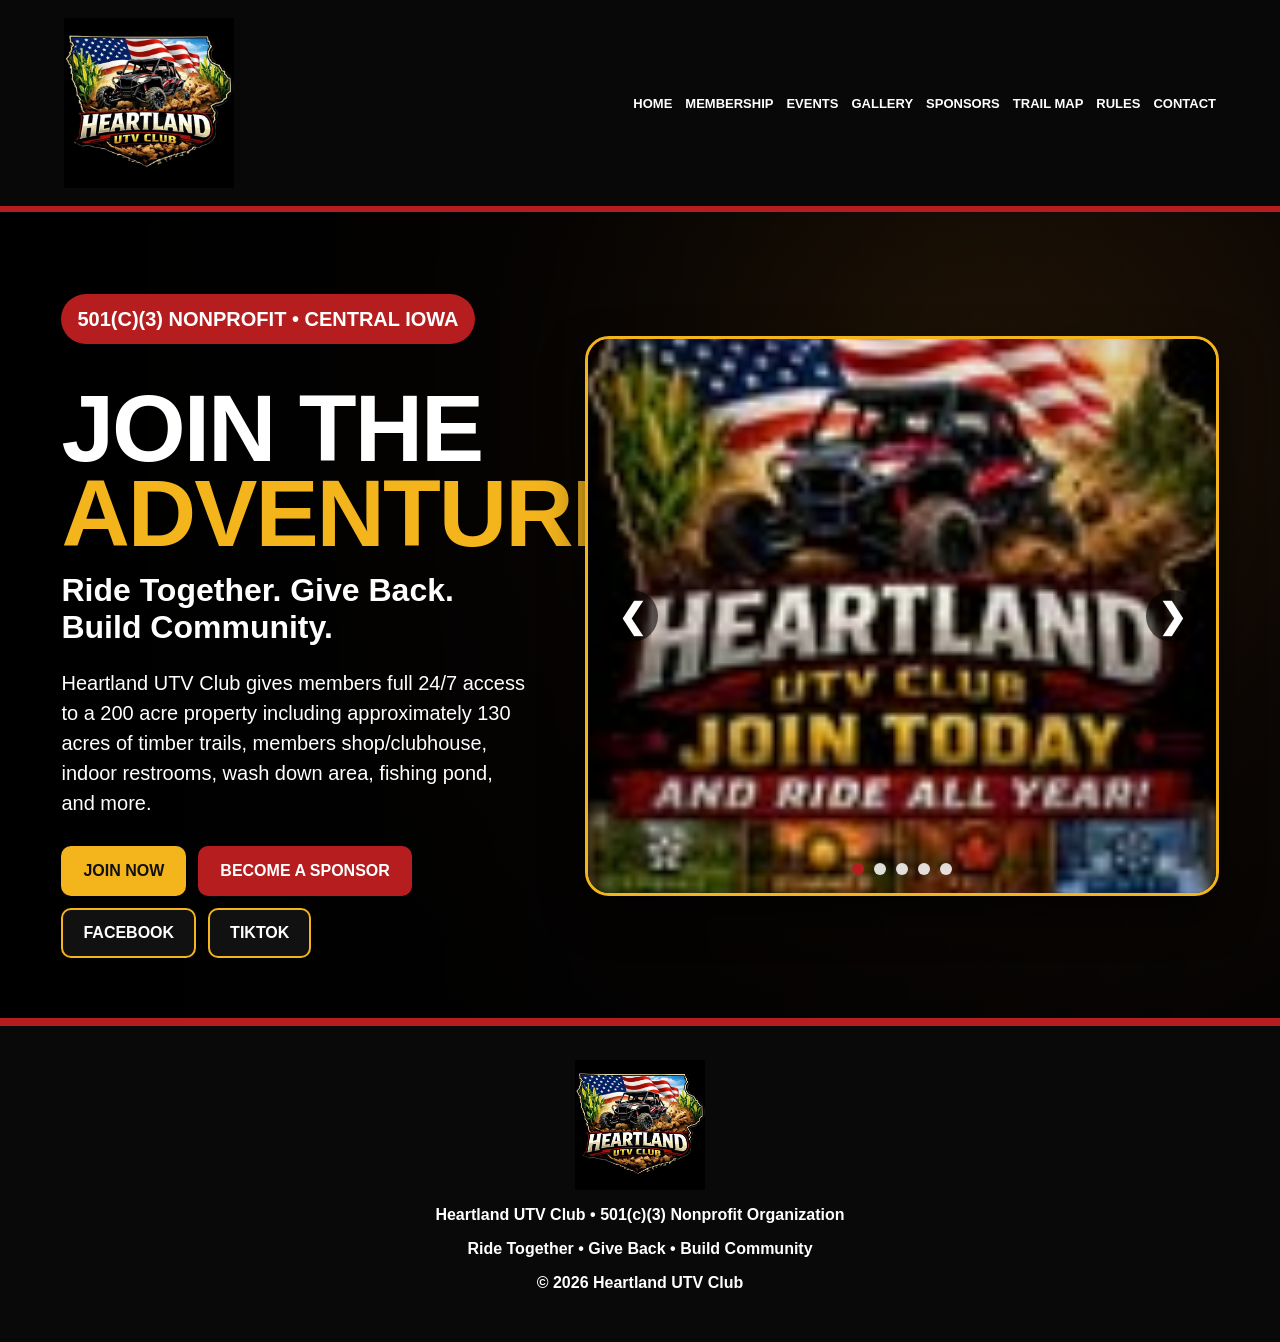
<file: index.html>
<!doctype html>
<html lang="en">
<head>
  <meta charset="utf-8">
  <meta name="viewport" content="width=device-width, initial-scale=1">
  <title>Heartland UTV Club</title>
  <meta name="description" content="Heartland UTV Club - Central Iowa UTV and ATV membership, events, sponsors, trails, rules, and gallery.">
  <link rel="stylesheet" href="style.css">
</head>
<body>
  <header class="topbar">
    <a href="index.html"><img src="assets/heartland-logo.png" class="logo" alt="Heartland UTV Club logo"></a>
    <nav>
      <a href="index.html">Home</a><a href="membership.html">Membership</a><a href="events.html">Events</a><a href="gallery.html">Gallery</a><a href="sponsors.html">Sponsors</a><a href="trail-map.html">Trail Map</a><a href="rules.html">Rules</a><a href="contact.html">Contact</a>
    </nav>
  </header>

  <main>
    <section class="hero">
      <div class="hero-inner">
        <div class="hero-text">
          <p class="pill">501(c)(3) Nonprofit • Central Iowa</p>
          <h1>Join the <span>Adventure</span></h1>
          <h2>Ride Together. Give Back. Build Community.</h2>
          <p>Heartland UTV Club gives members full 24/7 access to a 200 acre property including approximately 130 acres of timber trails, members shop/clubhouse, indoor restrooms, wash down area, fishing pond, and more.</p>
          <div class="buttons">
            <a class="btn gold" href="https://docs.google.com/forms/d/e/1FAIpQLSf6QDpy7ruusru1dC-jL7EMSxUxBSbG2A_0yS2YULFeCMoRYg/viewform?usp=header">Join Now</a>
            <a class="btn red" href="sponsors.html">Become a Sponsor</a>
            <a class="btn dark" href="https://www.facebook.com/groups/1133601818960235">Facebook</a>
            <a class="btn dark" href="https://www.tiktok.com/@heartlandutvclub">TikTok</a>
          </div>
        </div>

        <div class="hero-slider" aria-label="Heartland UTV Club photo slideshow">
          <img src="photos/hero/hero1.jpg" class="slide active" alt="Heartland UTV Club trail ride">
          <img src="photos/hero/hero2.jpg" class="slide" alt="Heartland UTV Club mud ride">
          <img src="photos/hero/hero3.jpg" class="slide" alt="Heartland UTV Club members">
          <img src="photos/hero/hero4.jpg" class="slide" alt="Heartland UTV Club event">
          <img src="photos/hero/hero5.jpg" class="slide" alt="Heartland UTV Club ride">
          <button class="slider-arrow prev" type="button" aria-label="Previous photo">&#10094;</button>
          <button class="slider-arrow next" type="button" aria-label="Next photo">&#10095;</button>
          <div class="slider-dots">
            <button class="dot active" type="button"></button><button class="dot" type="button"></button><button class="dot" type="button"></button><button class="dot" type="button"></button><button class="dot" type="button"></button>
          </div>
        </div>
      </div>
    </section>
  </main>

  <footer>
    <img src="assets/heartland-logo.png" alt="Heartland UTV Club logo">
    <p>Heartland UTV Club • 501(c)(3) Nonprofit Organization</p>
    <p>Ride Together • Give Back • Build Community</p>
    <p>© 2026 Heartland UTV Club</p>
  </footer>

  <script>
    const slides = document.querySelectorAll(".hero-slider .slide");
    const dots = document.querySelectorAll(".slider-dots .dot");
    const prevButton = document.querySelector(".slider-arrow.prev");
    const nextButton = document.querySelector(".slider-arrow.next");
    const slider = document.querySelector(".hero-slider");
    let currentSlide = 0;
    let slideTimer;

    function showSlide(index) {
      if (!slides.length) return;
      currentSlide = (index + slides.length) % slides.length;
      slides.forEach((slide, i) => slide.classList.toggle("active", i === currentSlide));
      dots.forEach((dot, i) => dot.classList.toggle("active", i === currentSlide));
    }
    function nextSlide(){ showSlide(currentSlide + 1); }
    function startSlider(){ stopSlider(); slideTimer = setInterval(nextSlide, 4500); }
    function stopSlider(){ if (slideTimer) clearInterval(slideTimer); }

    if (nextButton) nextButton.addEventListener("click", () => { nextSlide(); startSlider(); });
    if (prevButton) prevButton.addEventListener("click", () => { showSlide(currentSlide - 1); startSlider(); });
    dots.forEach((dot, i) => dot.addEventListener("click", () => { showSlide(i); startSlider(); }));
    if (slider) { slider.addEventListener("mouseenter", stopSlider); slider.addEventListener("mouseleave", startSlider); }
    startSlider();
  </script>
</body>
</html>
</file>
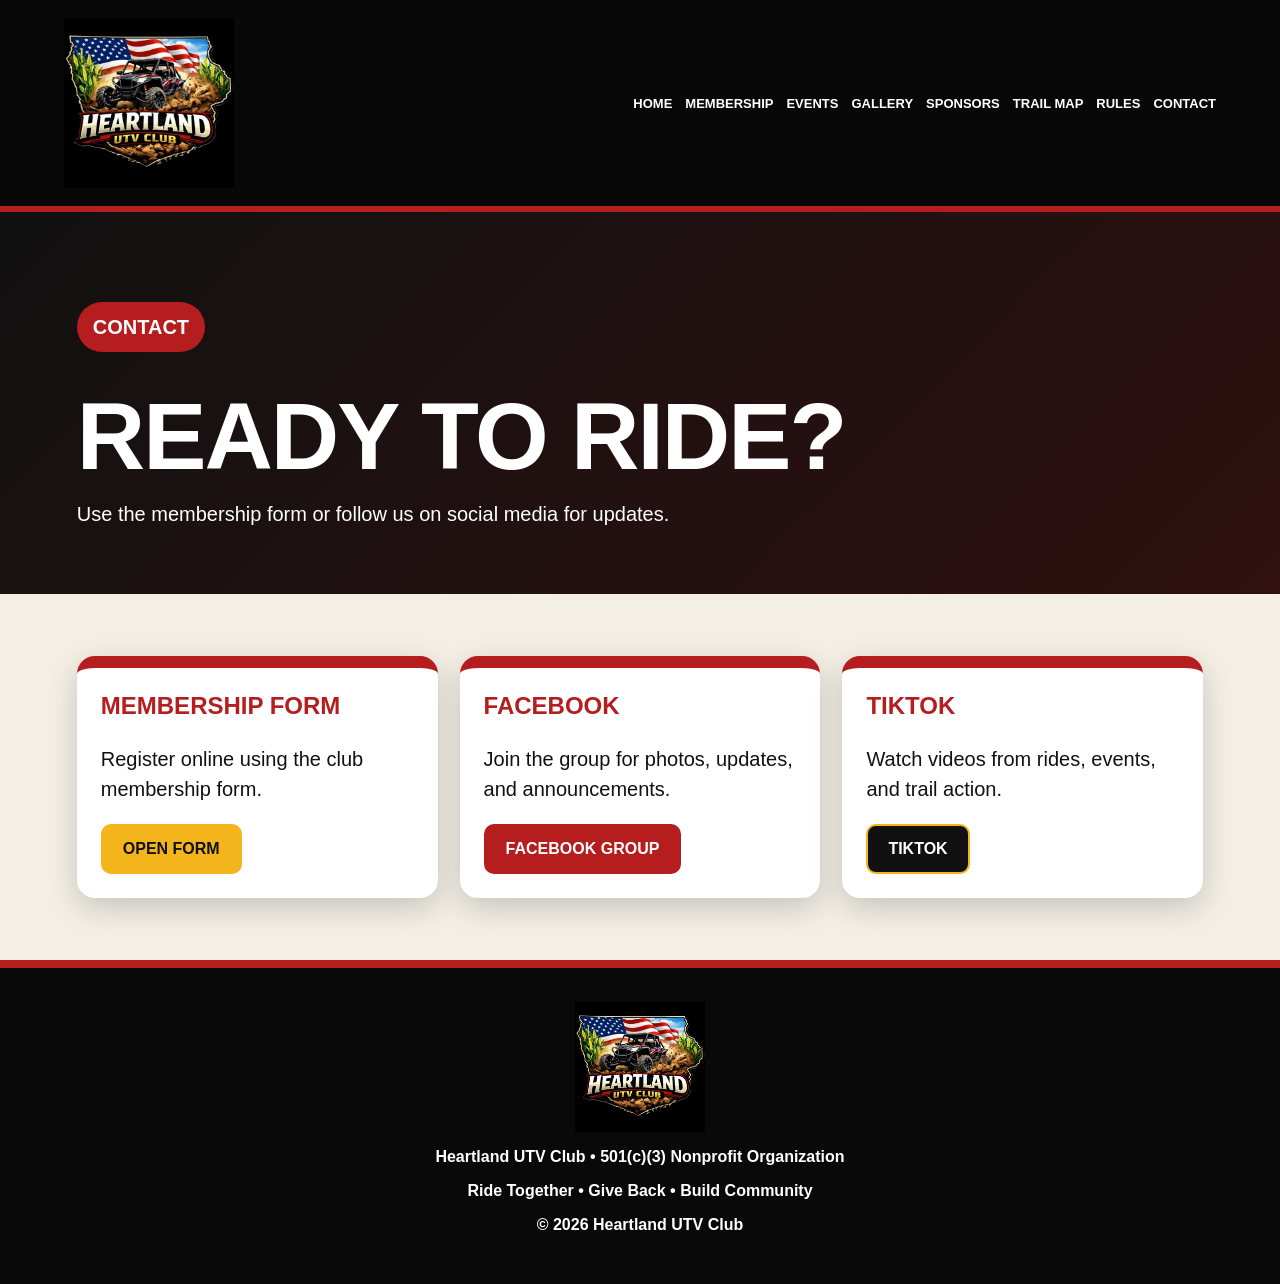
<file: contact.html>
<!doctype html><html lang="en"><head><meta charset="utf-8"><meta name="viewport" content="width=device-width, initial-scale=1"><title>Contact | Heartland UTV Club</title><meta name="description" content="Heartland UTV Club - Central Iowa UTV and ATV membership, events, sponsors, trails, rules, and gallery."><link rel="stylesheet" href="style.css"></head><body><header class="topbar"><a href="index.html"><img src="assets/heartland-logo.png" class="logo" alt="Heartland UTV Club logo"></a><nav><a href="index.html">Home</a><a href="membership.html">Membership</a><a href="events.html">Events</a><a href="gallery.html">Gallery</a><a href="sponsors.html">Sponsors</a><a href="trail-map.html">Trail Map</a><a href="rules.html">Rules</a><a href="contact.html">Contact</a></nav></header><main><section class="page-title"><p class="pill">Contact</p><h1>Ready to Ride?</h1><p>Use the membership form or follow us on social media for updates.</p></section><section class="section light cards3"><div class="card"><h3>Membership Form</h3><p>Register online using the club membership form.</p><a class="btn gold" href="https://docs.google.com/forms/d/e/1FAIpQLSf6QDpy7ruusru1dC-jL7EMSxUxBSbG2A_0yS2YULFeCMoRYg/viewform?usp=header">Open Form</a></div><div class="card"><h3>Facebook</h3><p>Join the group for photos, updates, and announcements.</p><a class="btn red" href="https://www.facebook.com/groups/1133601818960235">Facebook Group</a></div><div class="card"><h3>TikTok</h3><p>Watch videos from rides, events, and trail action.</p><a class="btn dark" href="https://www.tiktok.com/@heartlandutvclub">TikTok</a></div></section></main><footer><img src="assets/heartland-logo.png" alt="Heartland UTV Club logo"><p>Heartland UTV Club • 501(c)(3) Nonprofit Organization</p><p>Ride Together • Give Back • Build Community</p><p>© 2026 Heartland UTV Club</p></footer></body></html>
</file>
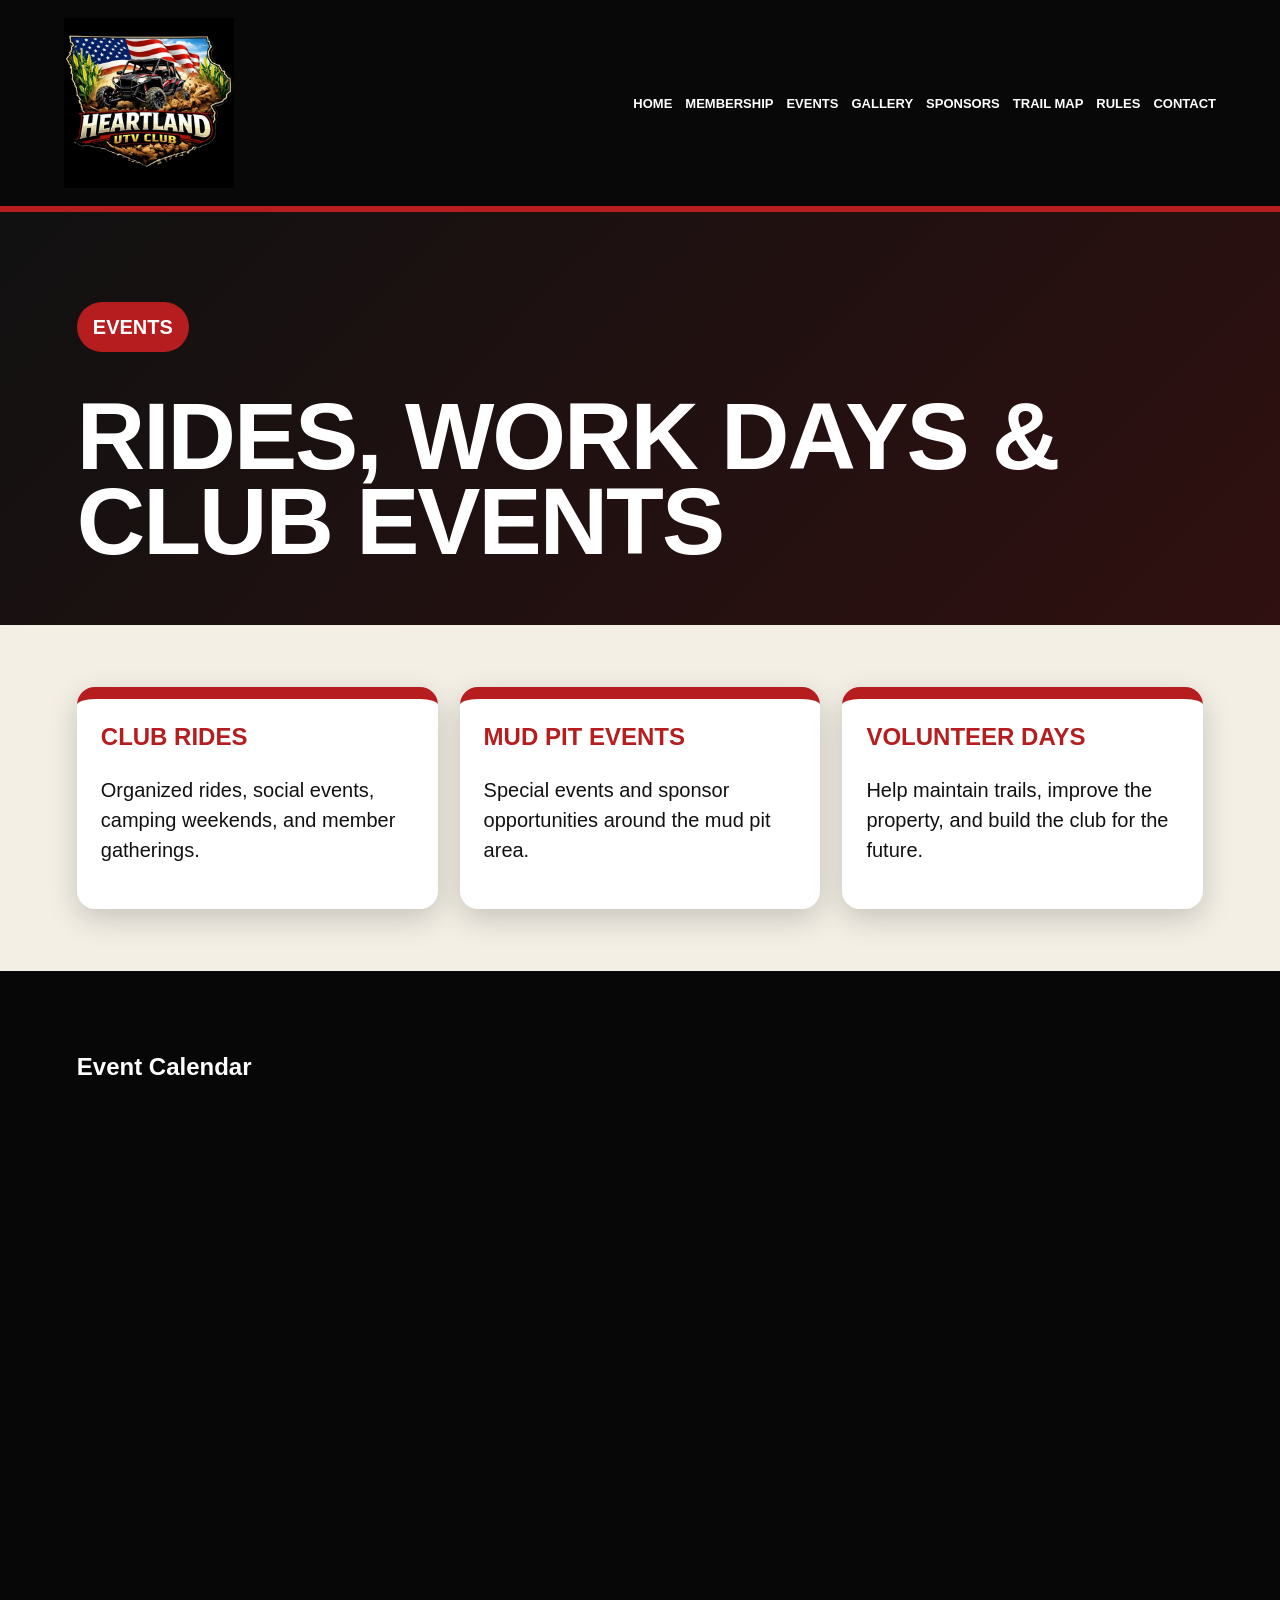
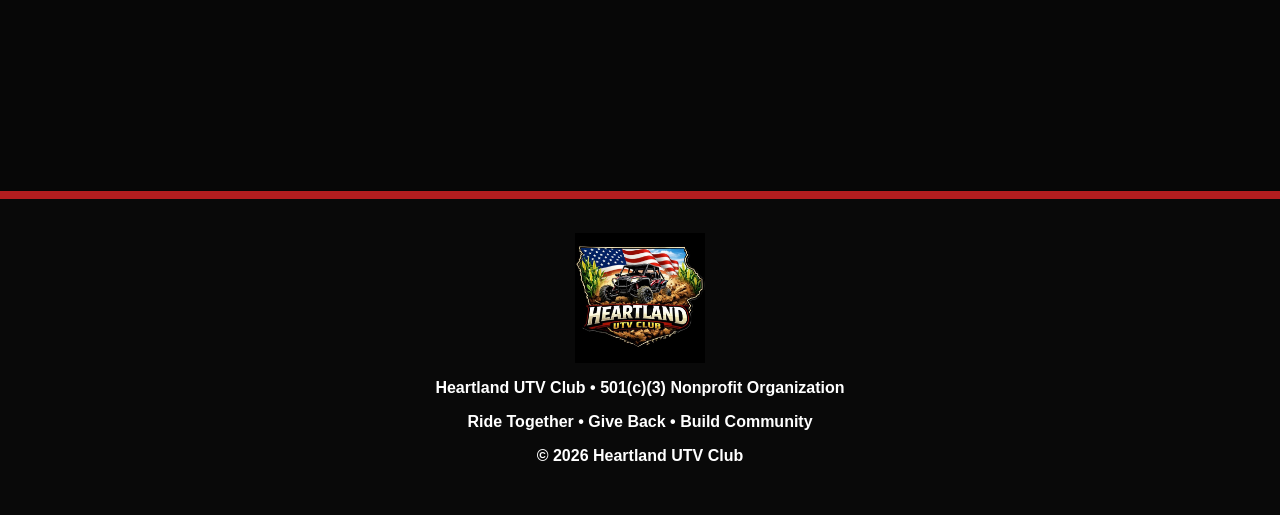
<file: events.html>
<!doctype html><html lang="en"><head><meta charset="utf-8"><meta name="viewport" content="width=device-width, initial-scale=1"><title>Events | Heartland UTV Club</title><meta name="description" content="Heartland UTV Club - Central Iowa UTV and ATV membership, events, sponsors, trails, rules, and gallery."><link rel="stylesheet" href="style.css"></head><body><header class="topbar"><a href="index.html"><img src="assets/heartland-logo.png" class="logo" alt="Heartland UTV Club logo"></a><nav><a href="index.html">Home</a><a href="membership.html">Membership</a><a href="events.html">Events</a><a href="gallery.html">Gallery</a><a href="sponsors.html">Sponsors</a><a href="trail-map.html">Trail Map</a><a href="rules.html">Rules</a><a href="contact.html">Contact</a></nav></header><main><section class="page-title"><p class="pill">Events</p><h1>Rides, Work Days & Club Events</h1></section><section class="section light cards3"><div class="card"><h3>Club Rides</h3><p>Organized rides, social events, camping weekends, and member gatherings.</p></div><div class="card"><h3>Mud Pit Events</h3><p>Special events and sponsor opportunities around the mud pit area.</p></div><div class="card"><h3>Volunteer Days</h3><p>Help maintain trails, improve the property, and build the club for the future.</p></div></section><section class="section"><h2>Event Calendar</h2><p><iframe src="https://calendar.google.com/calendar/embed?src=53a2a3e95dd9318a521a19c593b5f9f979d9410af285fd109f042193605d9e10%40group.calendar.google.com&ctz=America%2FChicago" style="border: 0" width="800" height="600" frameborder="0" scrolling="no"></iframe></p></section></main><footer><img src="assets/heartland-logo.png" alt="Heartland UTV Club logo"><p>Heartland UTV Club • 501(c)(3) Nonprofit Organization</p><p>Ride Together • Give Back • Build Community</p><p>© 2026 Heartland UTV Club</p></footer></body></html>
</file>
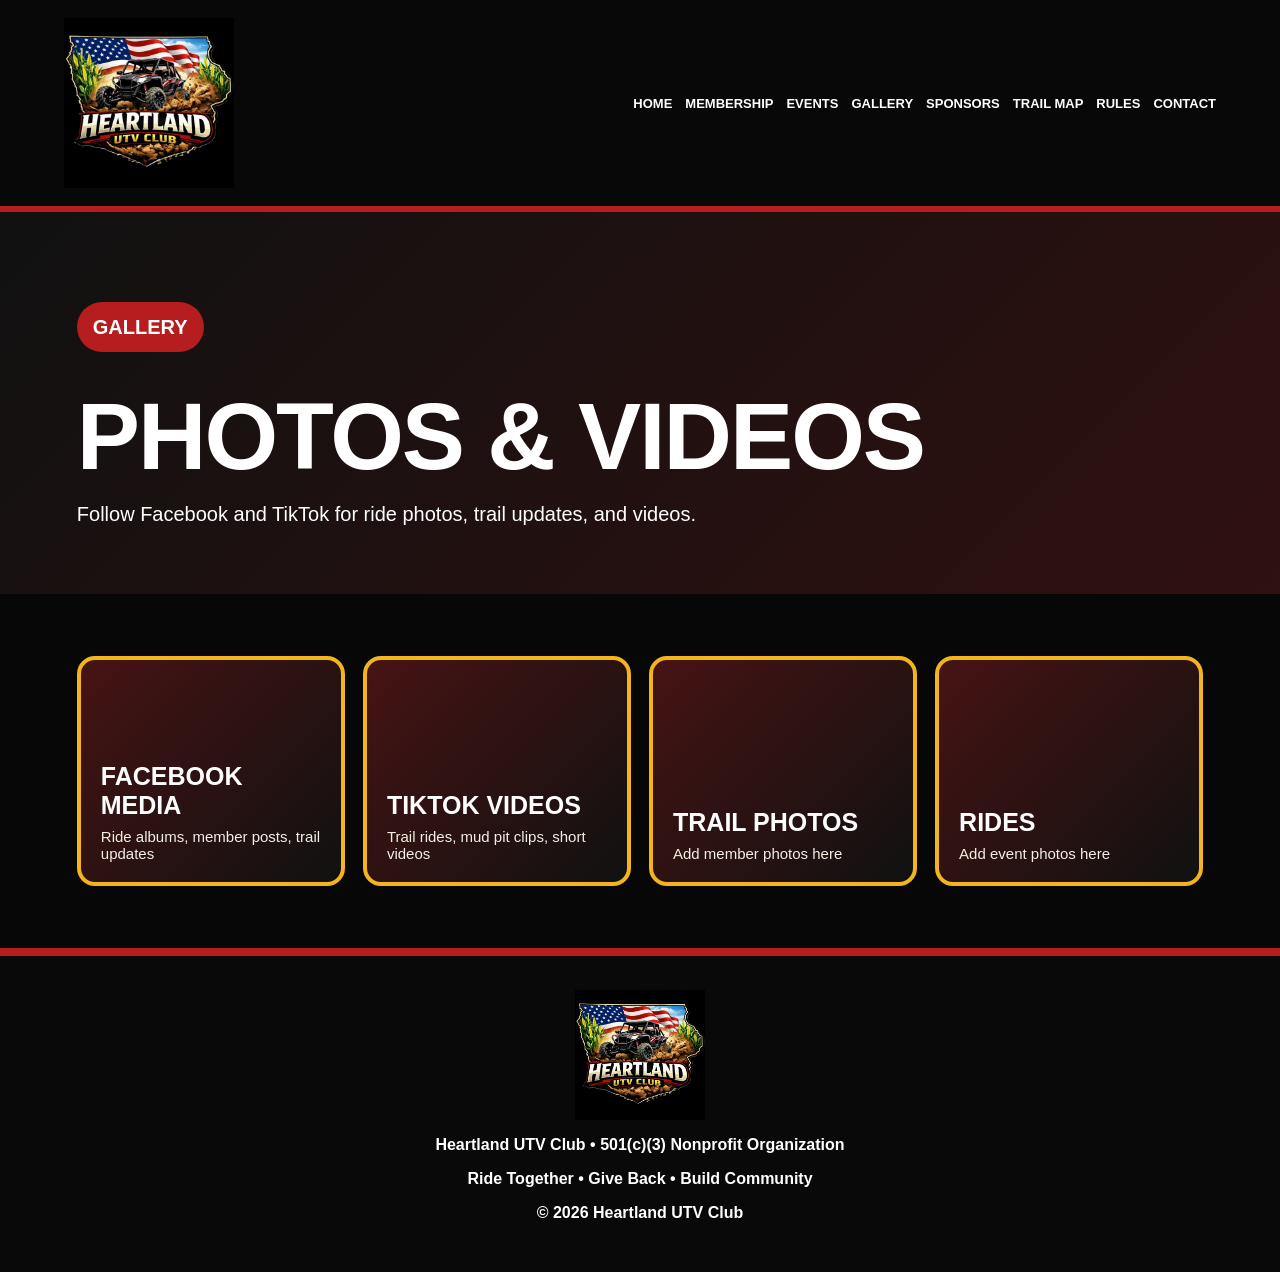
<file: gallery.html>
<!doctype html><html lang="en"><head><meta charset="utf-8"><meta name="viewport" content="width=device-width, initial-scale=1"><title>Gallery | Heartland UTV Club</title><meta name="description" content="Heartland UTV Club - Central Iowa UTV and ATV membership, events, sponsors, trails, rules, and gallery."><link rel="stylesheet" href="style.css"></head><body><header class="topbar"><a href="index.html"><img src="assets/heartland-logo.png" class="logo" alt="Heartland UTV Club logo"></a><nav><a href="index.html">Home</a><a href="membership.html">Membership</a><a href="events.html">Events</a><a href="gallery.html">Gallery</a><a href="sponsors.html">Sponsors</a><a href="trail-map.html">Trail Map</a><a href="rules.html">Rules</a><a href="contact.html">Contact</a></nav></header><main><section class="page-title"><p class="pill">Gallery</p><h1>Photos & Videos</h1><p>Follow Facebook and TikTok for ride photos, trail updates, and videos.</p></section><section class="section gallery"><a class="gallery-card" href="https://www.facebook.com/groups/1133601818960235"><span>Facebook Media</span><small>Ride albums, member posts, trail updates</small></a><a class="gallery-card" href="https://www.tiktok.com/@heartlandutvclub"><span>TikTok Videos</span><small>Trail rides, mud pit clips, short videos</small></a><div class="gallery-card"><span>Trail Photos</span><small>Add member photos here</small></div><div class="gallery-card"><span>Rides</span><small>Add event photos here</small></div></section></main><footer><img src="assets/heartland-logo.png" alt="Heartland UTV Club logo"><p>Heartland UTV Club • 501(c)(3) Nonprofit Organization</p><p>Ride Together • Give Back • Build Community</p><p>© 2026 Heartland UTV Club</p></footer></body></html>
</file>
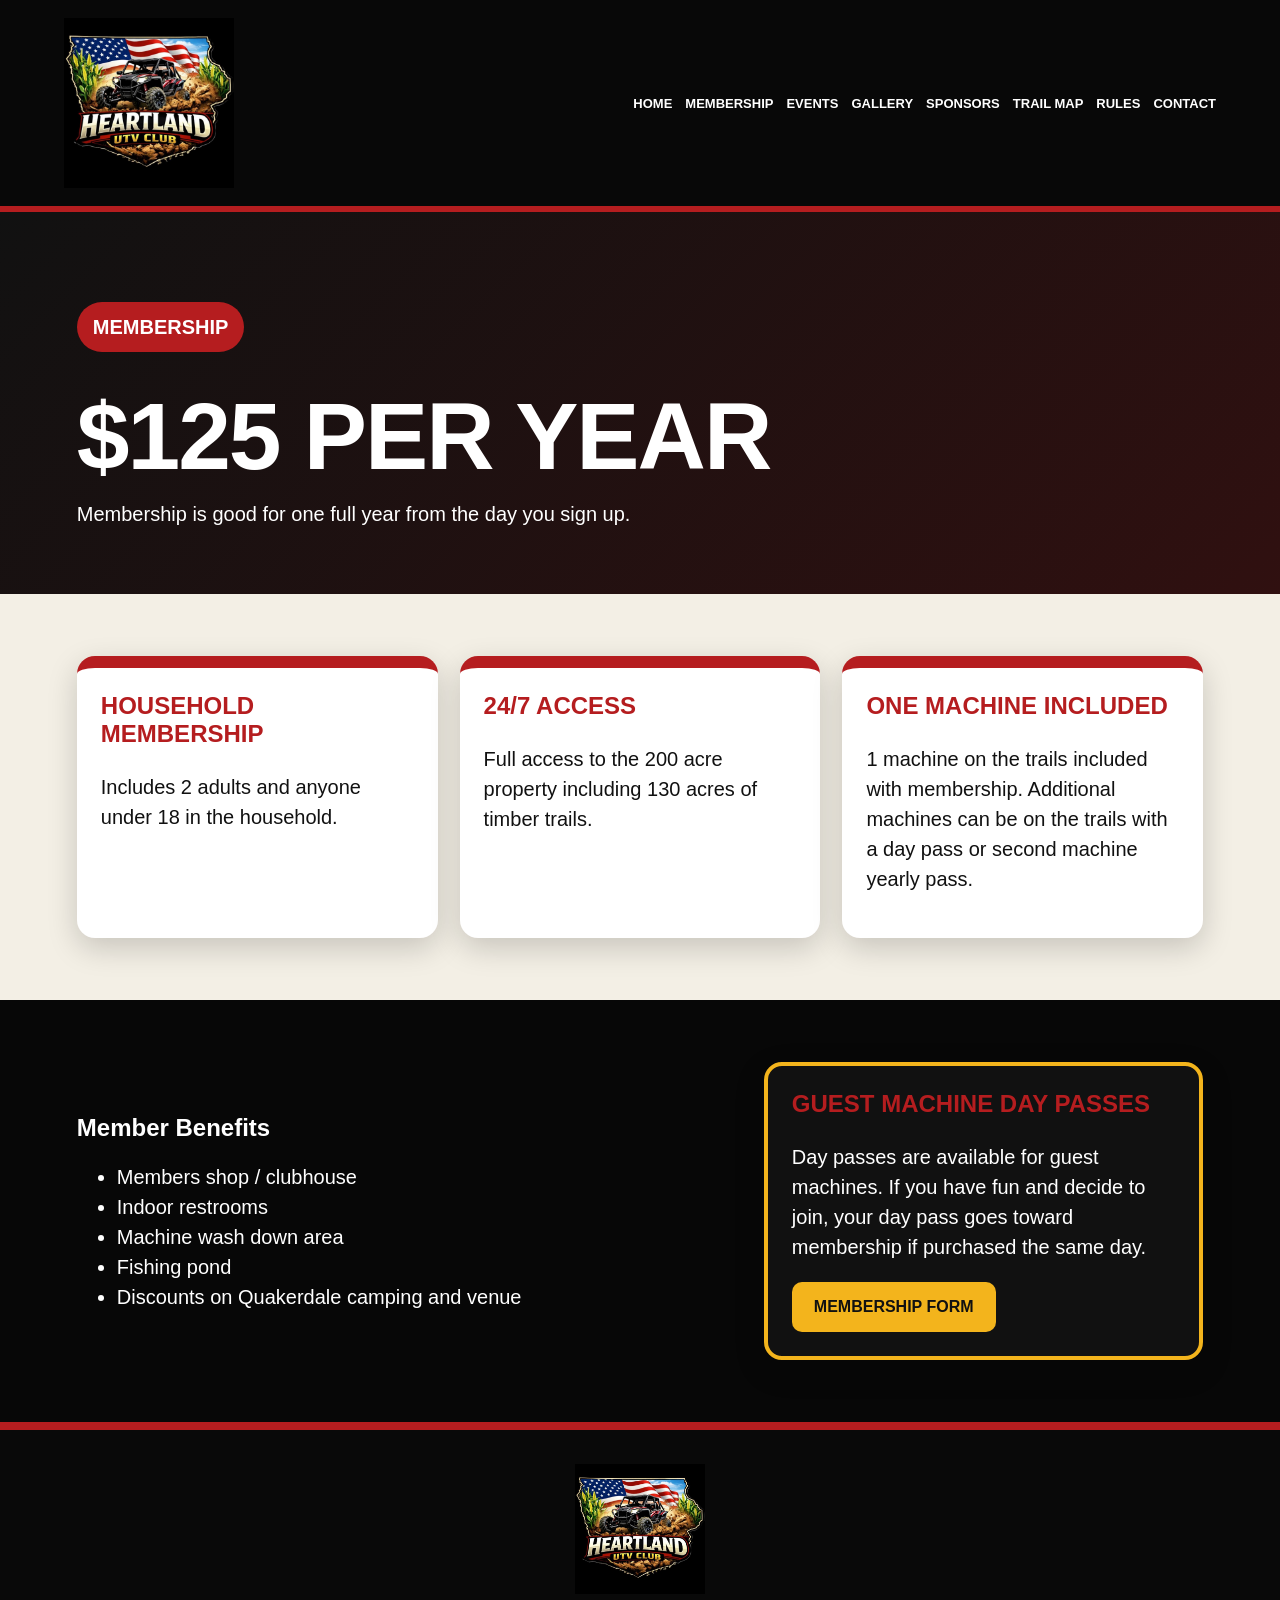
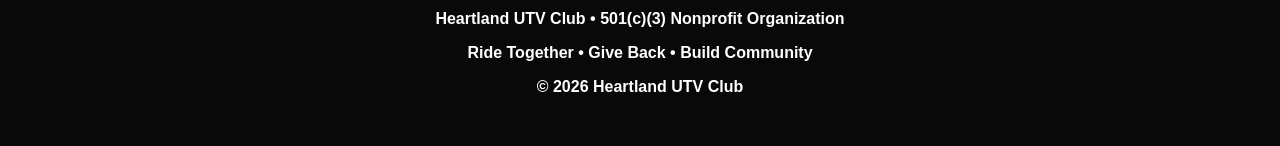
<file: membership.html>
<!doctype html><html lang="en"><head><meta charset="utf-8"><meta name="viewport" content="width=device-width, initial-scale=1"><title>Membership | Heartland UTV Club</title><meta name="description" content="Heartland UTV Club - Central Iowa UTV and ATV membership, events, sponsors, trails, rules, and gallery."><link rel="stylesheet" href="style.css"></head><body><header class="topbar"><a href="index.html"><img src="assets/heartland-logo.png" class="logo" alt="Heartland UTV Club logo"></a><nav><a href="index.html">Home</a><a href="membership.html">Membership</a><a href="events.html">Events</a><a href="gallery.html">Gallery</a><a href="sponsors.html">Sponsors</a><a href="trail-map.html">Trail Map</a><a href="rules.html">Rules</a><a href="contact.html">Contact</a></nav></header><main><section class="page-title"><p class="pill">Membership</p><h1>$125 Per Year</h1><p>Membership is good for one full year from the day you sign up.</p></section><section class="section light cards3"><div class="card"><h3>Household Membership</h3><p>Includes 2 adults and anyone under 18 in the household.</p></div><div class="card"><h3>24/7 Access</h3><p>Full access to the 200 acre property including 130 acres of timber trails.</p></div><div class="card"><h3>One Machine Included</h3><p>1 machine on the trails included with membership. Additional machines can be on the trails with a day pass or second machine yearly pass.</p></div></section><section class="section grid2"><div><h2>Member Benefits</h2><ul><li>Members shop / clubhouse</li><li>Indoor restrooms</li><li>Machine wash down area</li><li>Fishing pond</li><li>Discounts on Quakerdale camping and venue</li></ul></div><div class="card dark-card"><h3>Guest Machine Day Passes</h3><p>Day passes are available for guest machines. If you have fun and decide to join, your day pass goes toward membership if purchased the same day.</p><a class="btn gold" href="https://docs.google.com/forms/d/e/1FAIpQLSf6QDpy7ruusru1dC-jL7EMSxUxBSbG2A_0yS2YULFeCMoRYg/viewform?usp=header">Membership Form</a></div></section></main><footer><img src="assets/heartland-logo.png" alt="Heartland UTV Club logo"><p>Heartland UTV Club • 501(c)(3) Nonprofit Organization</p><p>Ride Together • Give Back • Build Community</p><p>© 2026 Heartland UTV Club</p></footer></body></html>
</file>
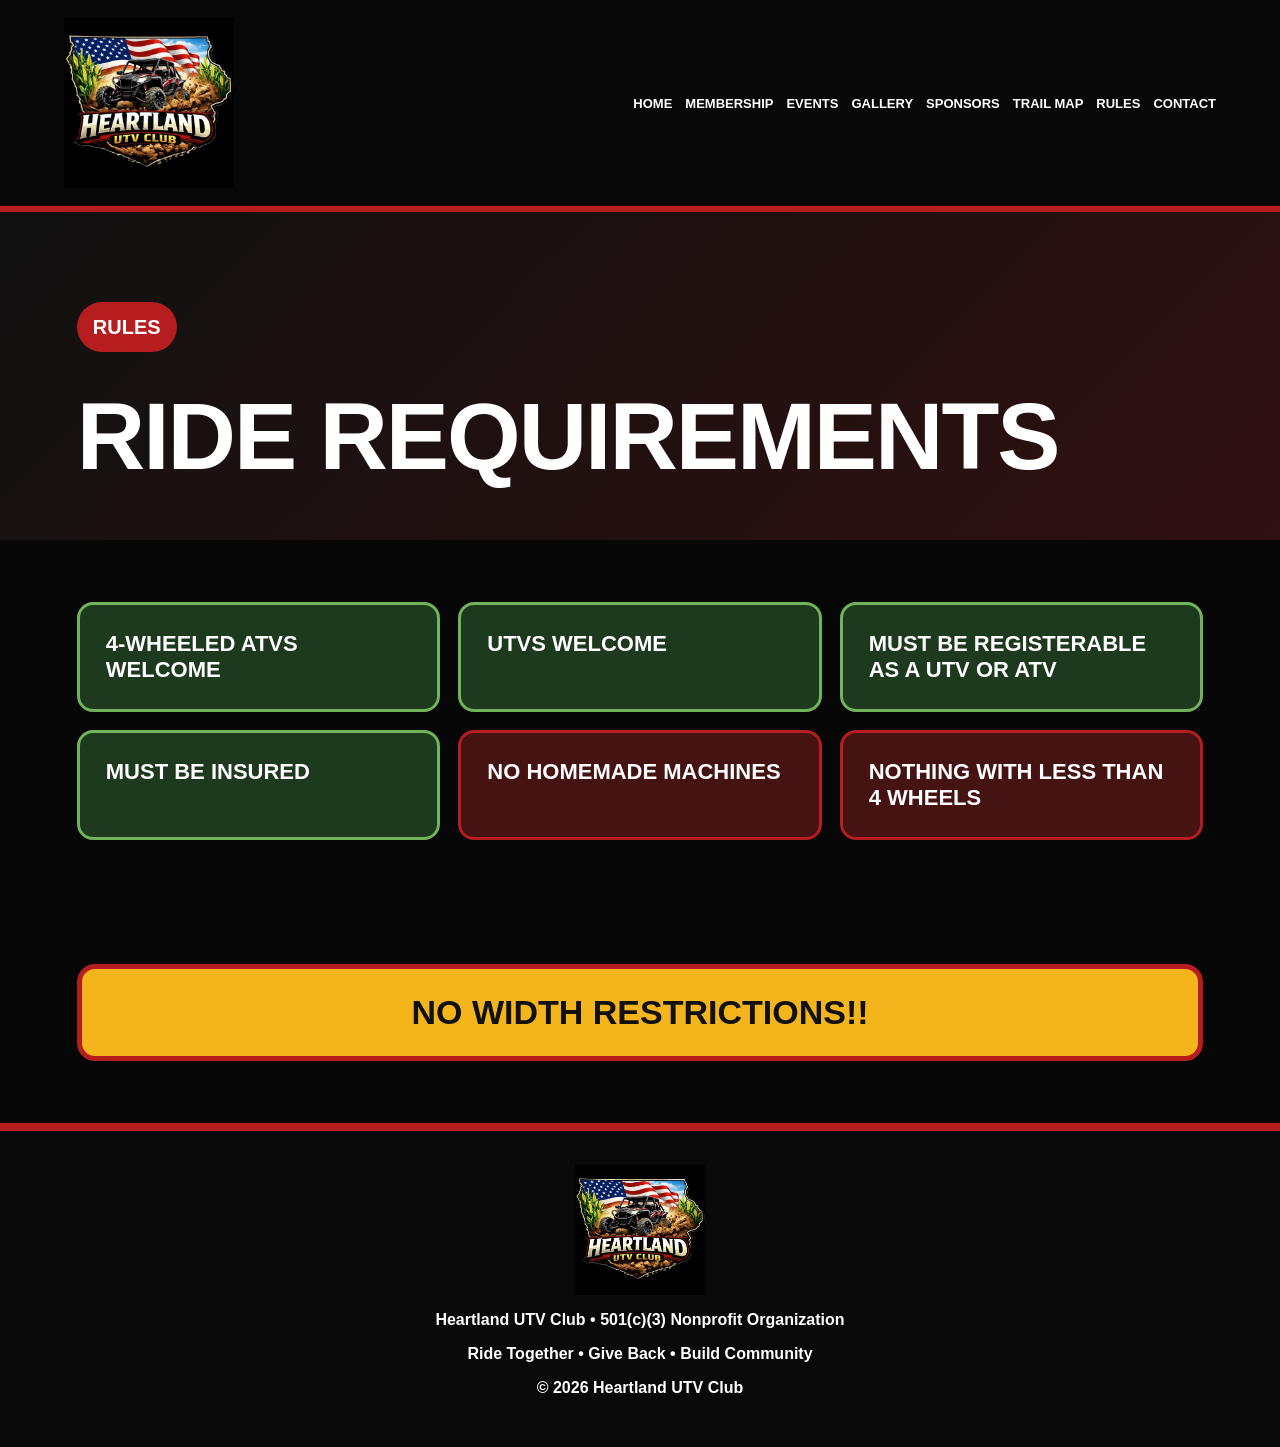
<file: rules.html>
<!doctype html><html lang="en"><head><meta charset="utf-8"><meta name="viewport" content="width=device-width, initial-scale=1"><title>Rules | Heartland UTV Club</title><meta name="description" content="Heartland UTV Club - Central Iowa UTV and ATV membership, events, sponsors, trails, rules, and gallery."><link rel="stylesheet" href="style.css"></head><body><header class="topbar"><a href="index.html"><img src="assets/heartland-logo.png" class="logo" alt="Heartland UTV Club logo"></a><nav><a href="index.html">Home</a><a href="membership.html">Membership</a><a href="events.html">Events</a><a href="gallery.html">Gallery</a><a href="sponsors.html">Sponsors</a><a href="trail-map.html">Trail Map</a><a href="rules.html">Rules</a><a href="contact.html">Contact</a></nav></header><main><section class="page-title"><p class="pill">Rules</p><h1>Ride Requirements</h1></section><section class="section rules"><div class="rule yes">4-wheeled ATVs welcome</div><div class="rule yes">UTVs welcome</div><div class="rule yes">Must be registerable as a UTV or ATV</div><div class="rule yes">Must be insured</div><div class="rule no">No homemade machines</div><div class="rule no">Nothing with less than 4 wheels</div></section><section class="section"><div class="notice">NO WIDTH RESTRICTIONS!!</div></section></main><footer><img src="assets/heartland-logo.png" alt="Heartland UTV Club logo"><p>Heartland UTV Club • 501(c)(3) Nonprofit Organization</p><p>Ride Together • Give Back • Build Community</p><p>© 2026 Heartland UTV Club</p></footer></body></html>
</file>
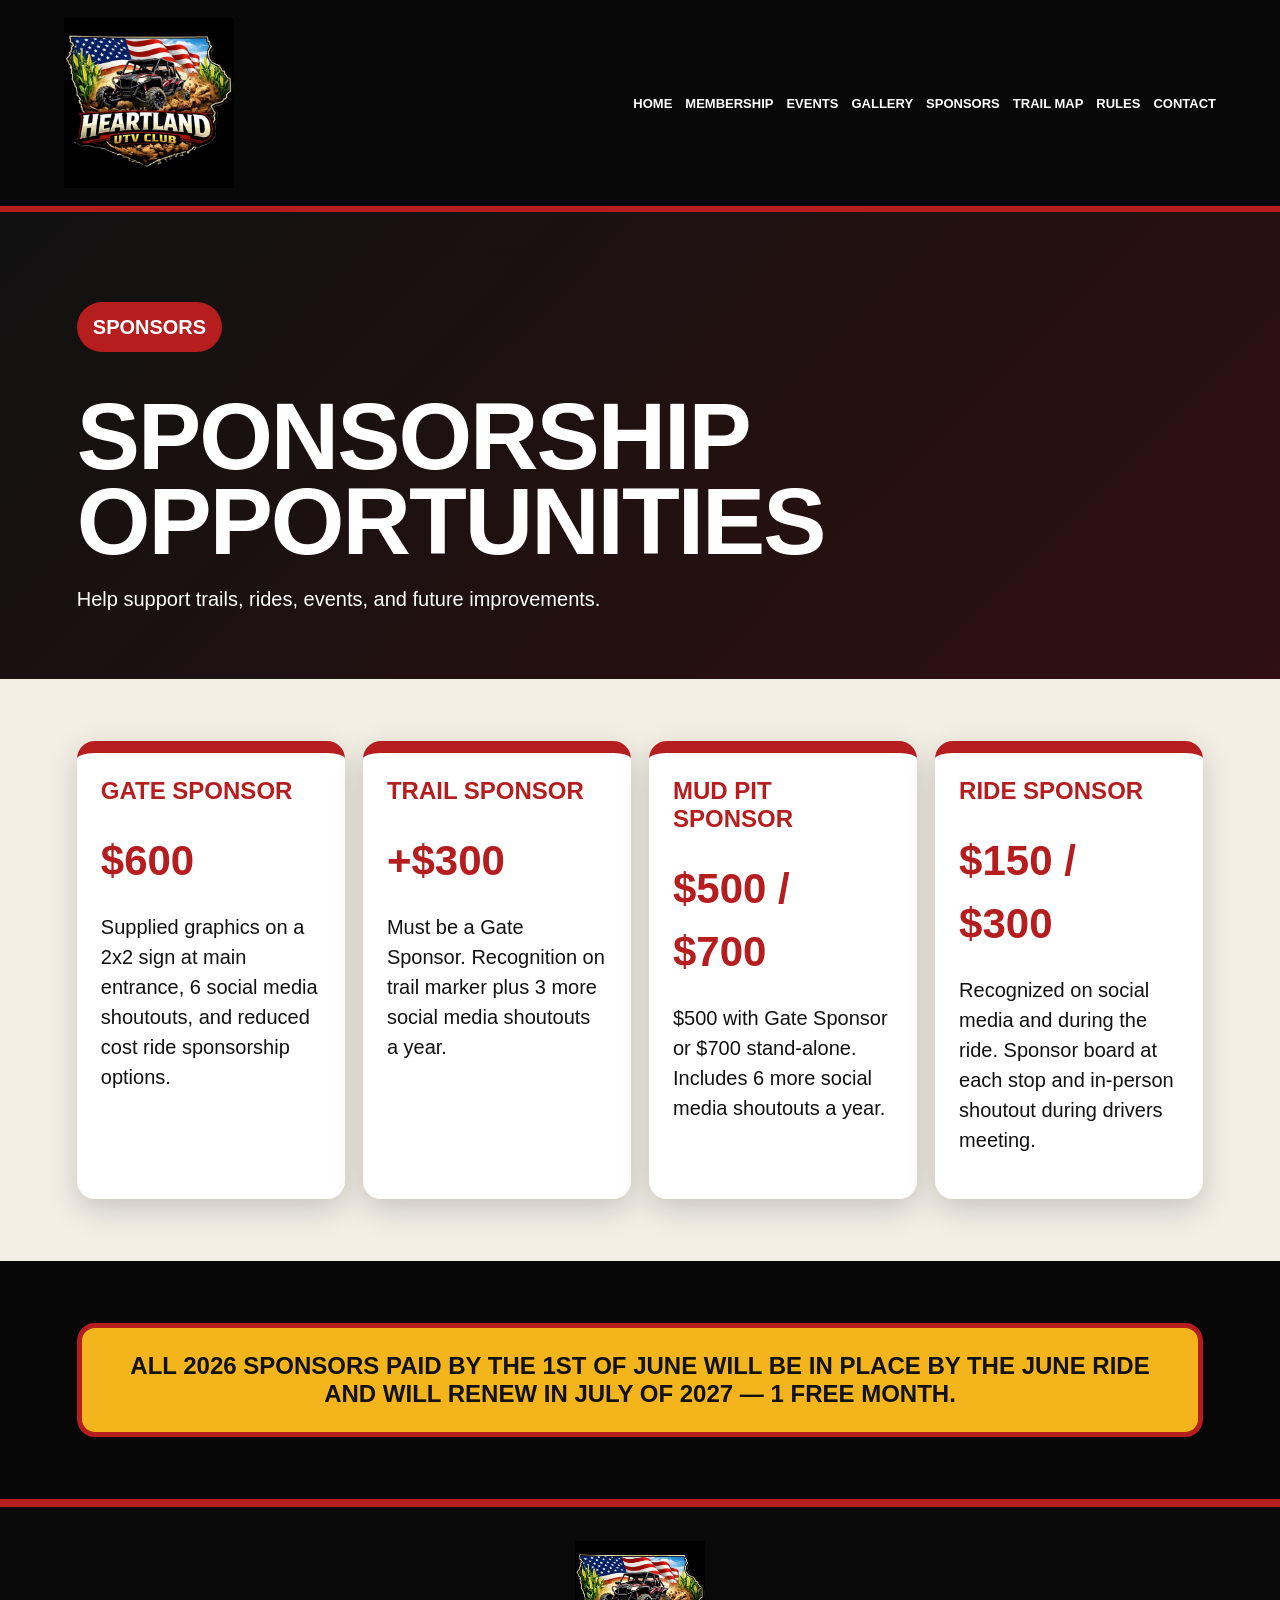
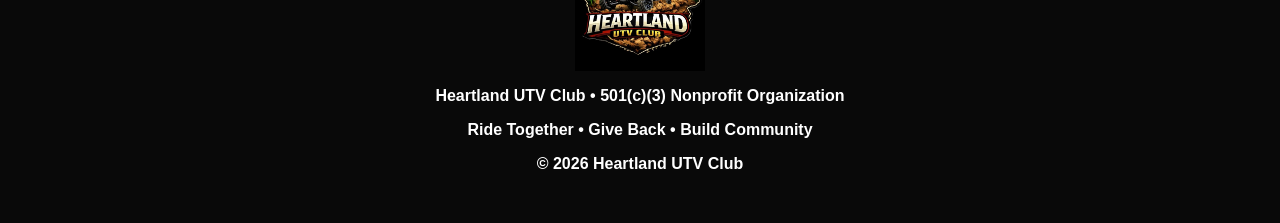
<file: sponsors.html>
<!doctype html><html lang="en"><head><meta charset="utf-8"><meta name="viewport" content="width=device-width, initial-scale=1"><title>Sponsors | Heartland UTV Club</title><meta name="description" content="Heartland UTV Club - Central Iowa UTV and ATV membership, events, sponsors, trails, rules, and gallery."><link rel="stylesheet" href="style.css"></head><body><header class="topbar"><a href="index.html"><img src="assets/heartland-logo.png" class="logo" alt="Heartland UTV Club logo"></a><nav><a href="index.html">Home</a><a href="membership.html">Membership</a><a href="events.html">Events</a><a href="gallery.html">Gallery</a><a href="sponsors.html">Sponsors</a><a href="trail-map.html">Trail Map</a><a href="rules.html">Rules</a><a href="contact.html">Contact</a></nav></header><main><section class="page-title"><p class="pill">Sponsors</p><h1>Sponsorship Opportunities</h1><p>Help support trails, rides, events, and future improvements.</p></section><section class="section light cards4"><div class="card"><h3>Gate Sponsor</h3><p class="price">$600</p><p>Supplied graphics on a 2x2 sign at main entrance, 6 social media shoutouts, and reduced cost ride sponsorship options.</p></div><div class="card"><h3>Trail Sponsor</h3><p class="price">+$300</p><p>Must be a Gate Sponsor. Recognition on trail marker plus 3 more social media shoutouts a year.</p></div><div class="card"><h3>Mud Pit Sponsor</h3><p class="price">$500 / $700</p><p>$500 with Gate Sponsor or $700 stand-alone. Includes 6 more social media shoutouts a year.</p></div><div class="card"><h3>Ride Sponsor</h3><p class="price">$150 / $300</p><p>Recognized on social media and during the ride. Sponsor board at each stop and in-person shoutout during drivers meeting.</p></div></section><section class="section"><div class="notice small">All 2026 sponsors paid by the 1st of June will be in place by the June ride and will renew in July of 2027 — 1 free month.</div></section></main><footer><img src="assets/heartland-logo.png" alt="Heartland UTV Club logo"><p>Heartland UTV Club • 501(c)(3) Nonprofit Organization</p><p>Ride Together • Give Back • Build Community</p><p>© 2026 Heartland UTV Club</p></footer></body></html>
</file>
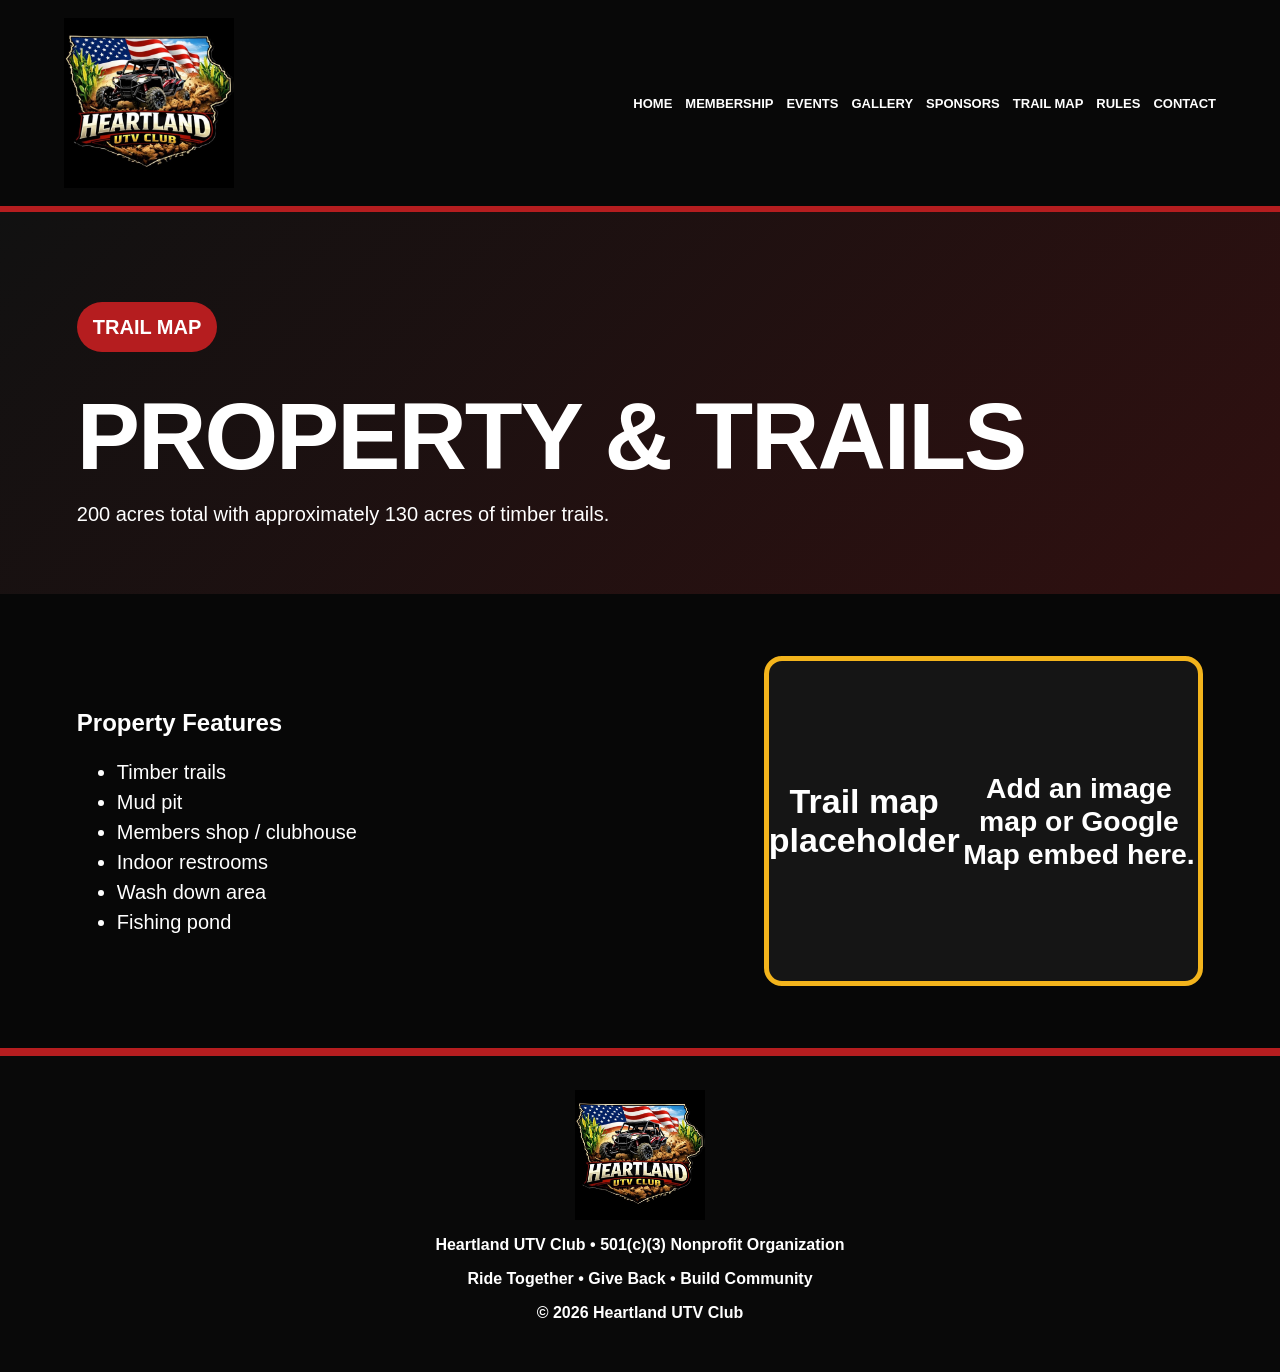
<file: trail-map.html>
<!doctype html><html lang="en"><head><meta charset="utf-8"><meta name="viewport" content="width=device-width, initial-scale=1"><title>Trail Map | Heartland UTV Club</title><meta name="description" content="Heartland UTV Club - Central Iowa UTV and ATV membership, events, sponsors, trails, rules, and gallery."><link rel="stylesheet" href="style.css"></head><body><header class="topbar"><a href="index.html"><img src="assets/heartland-logo.png" class="logo" alt="Heartland UTV Club logo"></a><nav><a href="index.html">Home</a><a href="membership.html">Membership</a><a href="events.html">Events</a><a href="gallery.html">Gallery</a><a href="sponsors.html">Sponsors</a><a href="trail-map.html">Trail Map</a><a href="rules.html">Rules</a><a href="contact.html">Contact</a></nav></header><main><section class="page-title"><p class="pill">Trail Map</p><h1>Property & Trails</h1><p>200 acres total with approximately 130 acres of timber trails.</p></section><section class="section grid2"><div><h2>Property Features</h2><ul><li>Timber trails</li><li>Mud pit</li><li>Members shop / clubhouse</li><li>Indoor restrooms</li><li>Wash down area</li><li>Fishing pond</li></ul></div><div class="map-box">Trail map placeholder<br><small>Add an image map or Google Map embed here.</small></div></section></main><footer><img src="assets/heartland-logo.png" alt="Heartland UTV Club logo"><p>Heartland UTV Club • 501(c)(3) Nonprofit Organization</p><p>Ride Together • Give Back • Build Community</p><p>© 2026 Heartland UTV Club</p></footer></body></html>
</file>
<file: style.css>
*{box-sizing:border-box}:root{--black:#070707;--red:#b51d1f;--gold:#f3b41c;--cream:#f3efe5;--white:#fff}html{scroll-behavior:smooth}body{margin:0;font-family:Arial,Helvetica,sans-serif;background:#070707;color:#fff}a{color:inherit}.topbar{display:flex;align-items:center;justify-content:space-between;gap:20px;padding:18px 5vw;background:#080808;border-bottom:6px solid var(--red);position:sticky;top:0;z-index:10}.logo{width:170px;max-width:38vw;display:block}.topbar nav{display:flex;flex-wrap:wrap;gap:13px;justify-content:flex-end}.topbar a{text-decoration:none;font-weight:900;text-transform:uppercase;font-size:13px}.hero{min-height:calc(100vh - 118px);background:linear-gradient(90deg,rgba(0,0,0,.98),rgba(0,0,0,.70),rgba(0,0,0,.50)),radial-gradient(circle at 74% 25%,#51310e 0,#180e08 38%,#050505 75%);padding:62px 4.8vw 60px;display:flex;align-items:center}.hero-inner{width:100%;display:grid;grid-template-columns:minmax(420px,.85fr) minmax(620px,1.15fr);gap:56px;align-items:center}.hero-text{max-width:740px}.pill{display:inline-block;background:var(--red);padding:10px 16px;border-radius:999px;font-weight:900;text-transform:uppercase}.hero h1,.page-title h1{font-size:clamp(54px,7.4vw,104px);line-height:.9;margin:22px 0 16px;text-transform:uppercase;letter-spacing:-2px}.hero h1 span{color:var(--gold)}.hero h2{font-size:clamp(25px,2.5vw,42px);margin:0 0 22px}.hero p,.page-title p,.section p,.section li{font-size:20px;line-height:1.5}.buttons{display:flex;flex-wrap:wrap;gap:12px;margin-top:28px}.btn{display:inline-block;padding:14px 20px;border-radius:10px;font-weight:900;text-decoration:none;text-transform:uppercase;border:2px solid transparent}.gold{background:var(--gold);color:#111}.red{background:var(--red);color:#fff}.dark{background:#111;color:#fff;border-color:var(--gold)}.hero-slider{position:relative;width:100%;height:min(52vw,560px);min-height:420px;border-radius:24px;overflow:hidden;border:3px solid var(--gold);box-shadow:0 18px 40px rgba(0,0,0,.55);background:#111}.hero-slider::after{content:"";position:absolute;inset:0;background:linear-gradient(90deg,rgba(0,0,0,.22),transparent 42%,rgba(0,0,0,.18));pointer-events:none}.hero-slider .slide{position:absolute;inset:0;width:100%;height:100%;object-fit:cover;object-position:center;display:block;opacity:0;transform:scale(1.025);transition:opacity 900ms ease-in-out,transform 5000ms ease}.hero-slider .slide.active{opacity:1;transform:scale(1.08)}.slider-arrow{position:absolute;top:50%;transform:translateY(-50%);z-index:3;width:52px;height:52px;border-radius:50%;border:0;background:rgba(0,0,0,.58);color:#fff;font-size:34px;font-weight:900;cursor:pointer}.slider-arrow:hover{background:rgba(181,29,31,.85)}.slider-arrow.prev{left:18px}.slider-arrow.next{right:18px}.slider-dots{position:absolute;left:0;right:0;bottom:18px;z-index:3;display:flex;justify-content:center;gap:10px}.dot{width:12px;height:12px;border-radius:50%;border:0;background:#fff;opacity:.85;cursor:pointer}.dot.active{background:var(--red);opacity:1}.section{padding:62px 6vw}.page-title{padding:70px 6vw 45px;background:linear-gradient(135deg,#111,#301010)}.light{background:var(--cream);color:#111}.grid2{display:grid;grid-template-columns:1.2fr .8fr;gap:28px;align-items:center}.cards3{display:grid;grid-template-columns:repeat(3,1fr);gap:22px}.cards4{display:grid;grid-template-columns:repeat(4,1fr);gap:18px}.card{background:#fff;color:#111;border-radius:18px;padding:24px;border-top:12px solid var(--red);box-shadow:0 10px 30px rgba(0,0,0,.18)}.card h3{color:var(--red);text-transform:uppercase;font-size:24px;margin-top:0}.price{font-size:42px!important;font-weight:900;color:var(--red);margin:0}.dark-card{background:#111;color:#fff;border:4px solid var(--gold)}.notice{background:var(--gold);color:#111;border:5px solid var(--red);border-radius:18px;padding:24px;text-align:center;font-size:34px;font-weight:900;text-transform:uppercase}.notice.small{font-size:24px}.gallery,.rules{display:grid;grid-template-columns:repeat(4,1fr);gap:18px}.rules{grid-template-columns:repeat(3,1fr)}.gallery-card{min-height:230px;border-radius:18px;padding:20px;background:linear-gradient(135deg,#461313,#111);border:4px solid var(--gold);display:flex;flex-direction:column;justify-content:flex-end;text-decoration:none}.gallery-card span{font-size:25px;font-weight:900;text-transform:uppercase}.gallery-card small{font-size:15px;color:#f3efe5;margin-top:8px}.rule{border-radius:16px;padding:26px;font-size:22px;font-weight:900;text-transform:uppercase}.yes{background:#1d391e;border:3px solid #71b35a}.no{background:#461313;border:3px solid var(--red)}.map-box{min-height:330px;border-radius:18px;border:5px solid var(--gold);display:flex;align-items:center;justify-content:center;text-align:center;font-size:34px;font-weight:900;background:#151515}.calendar-wrap{background:#fff;border-radius:18px;overflow:hidden;border:5px solid var(--red);box-shadow:0 10px 30px rgba(0,0,0,.22)}.calendar-wrap iframe{display:block;width:100%;min-height:700px}.section-title{max-width:930px;margin-bottom:30px}footer{background:#090909;text-align:center;padding:34px 6vw;border-top:8px solid var(--red);font-weight:800}footer img{width:130px;display:block;margin:0 auto 12px}@media(max-width:950px){.topbar{align-items:flex-start;flex-direction:column}.topbar nav{justify-content:flex-start}.hero{min-height:auto;padding:34px 5vw 44px}.hero-inner{grid-template-columns:1fr;gap:30px}.hero h1{font-size:clamp(46px,15vw,78px)}.hero-slider{height:310px;min-height:310px;border-radius:18px}.slider-arrow{width:42px;height:42px;font-size:26px}.grid2,.cards3,.cards4,.gallery,.rules{grid-template-columns:1fr}.logo{width:140px}.calendar-wrap iframe{min-height:560px}}@media(max-width:520px){.buttons{flex-direction:column}.btn{width:100%;text-align:center}.hero-slider{height:245px;min-height:245px}.pill{font-size:14px}}
</file>
